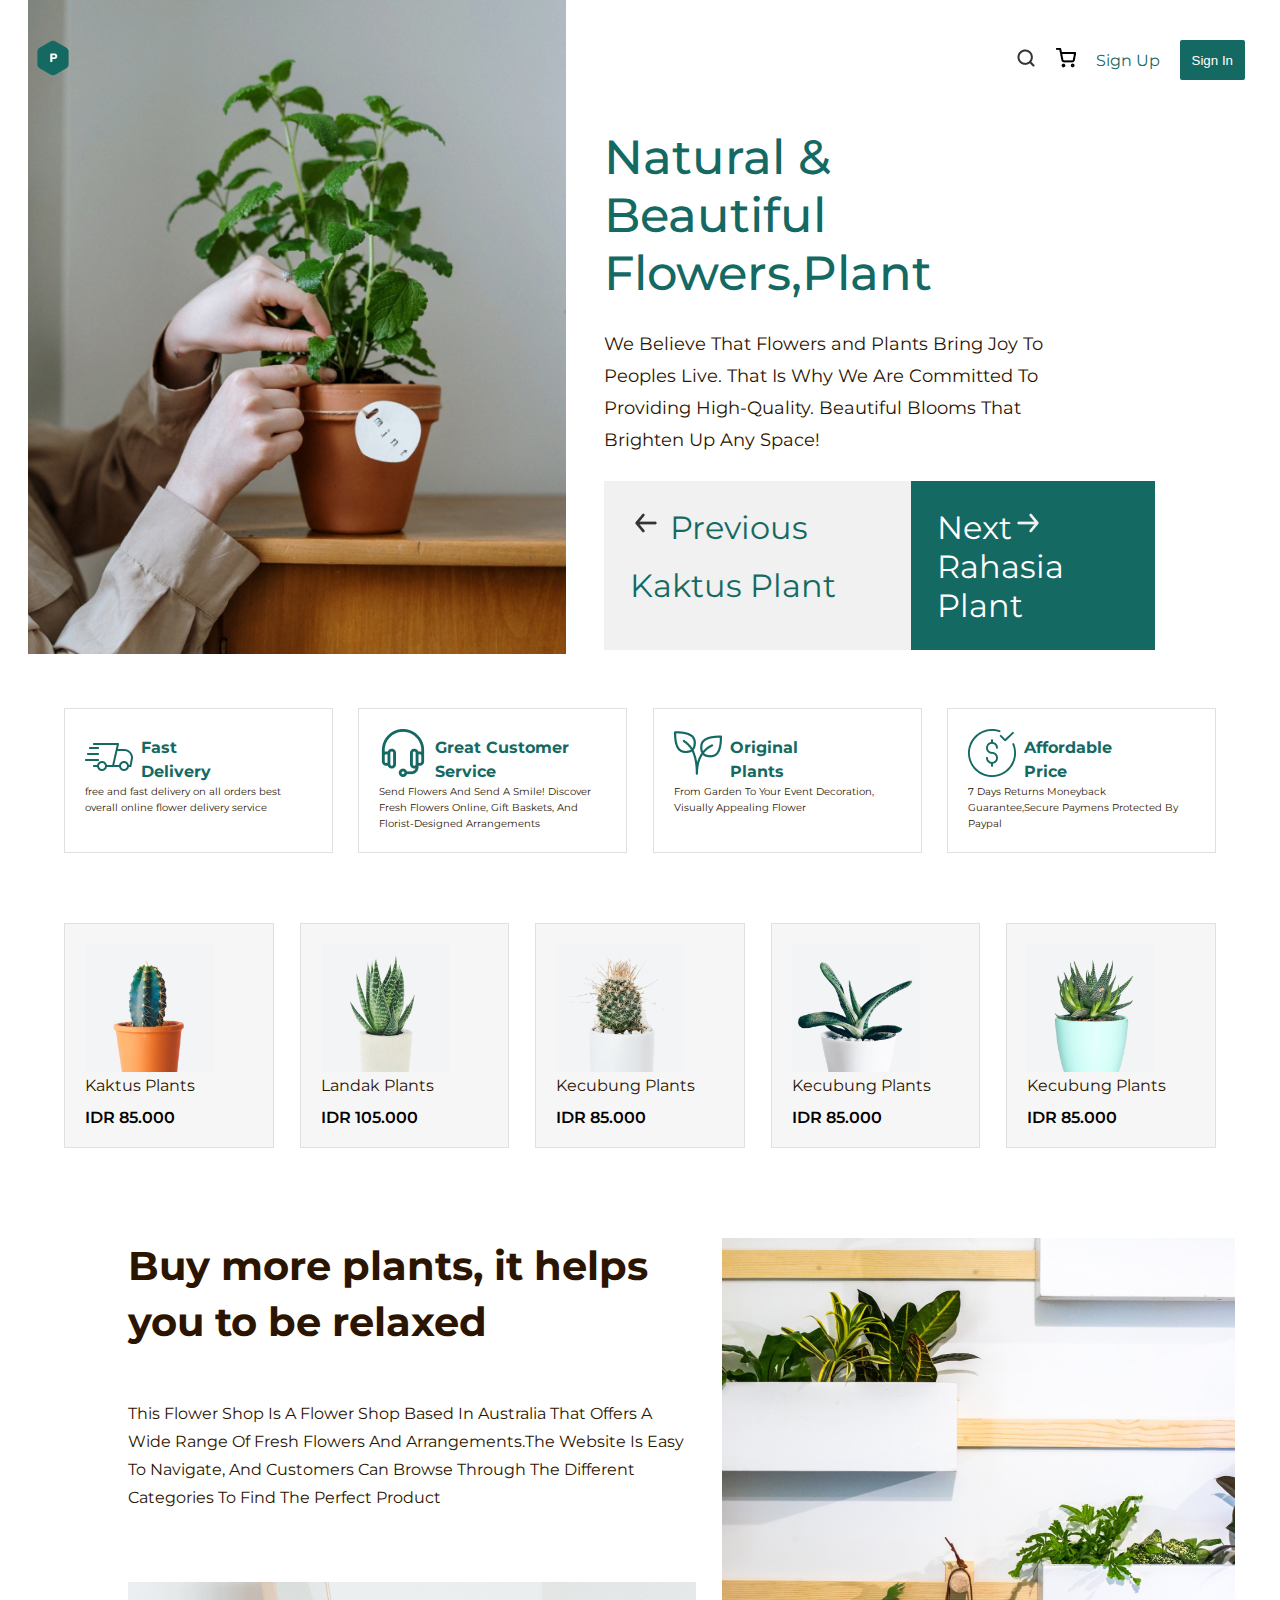
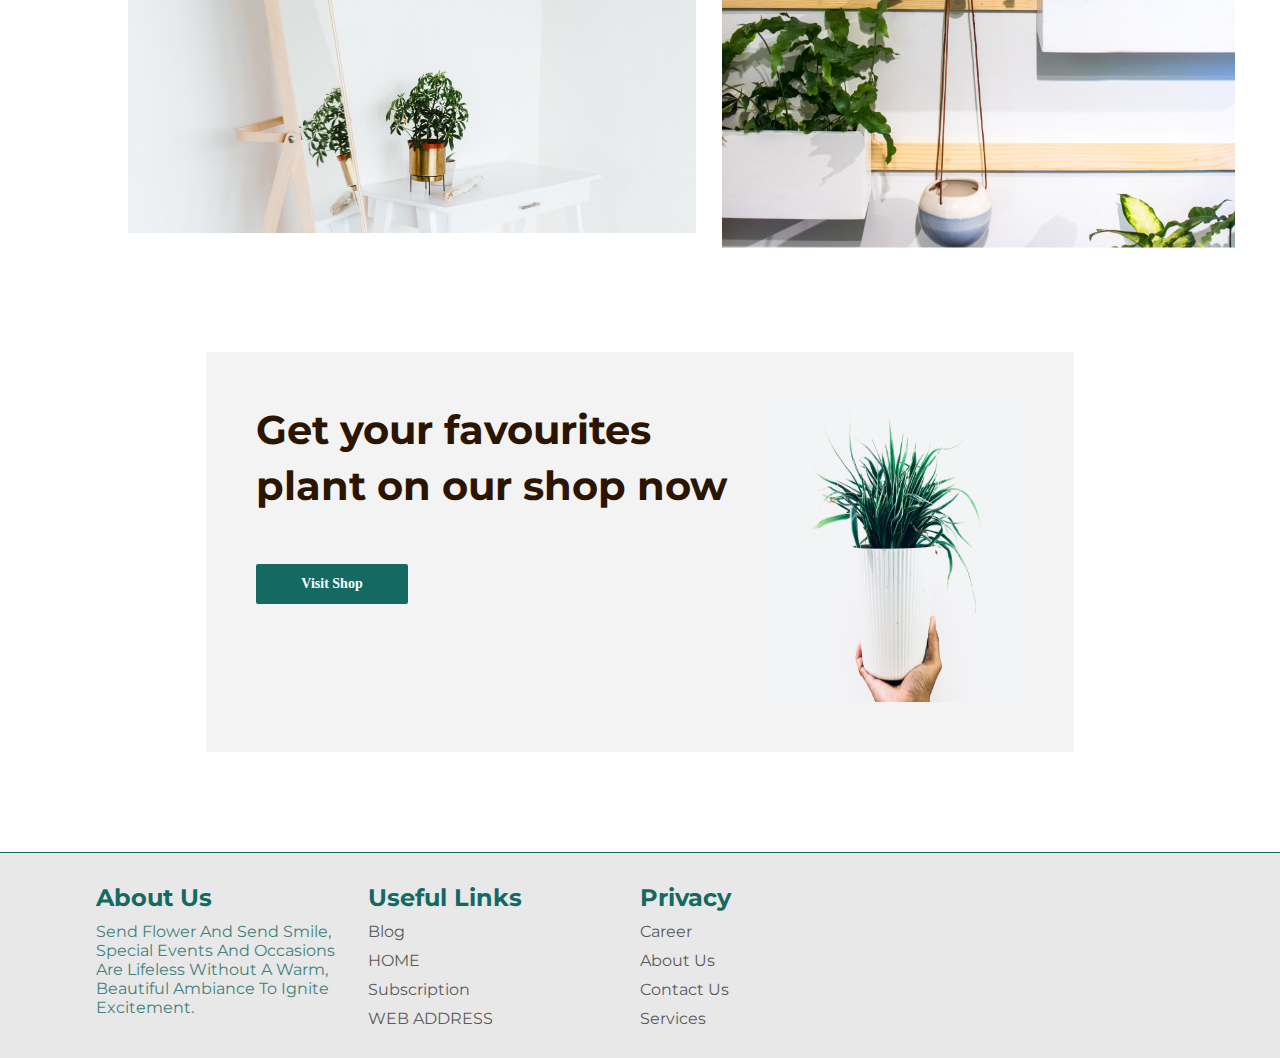
<file: index.html>
<!DOCTYPE html>
<html lang="en">
<head>
    <meta charset="UTF-8">
    <meta name="viewport" content="width=device-width, initial-scale=1.0">
    <link rel="preconnect" href="https://fonts.gstatic.com">
    <link
        href="https://fonts.googleapis.com/css2?family=Montserrat:wght@400;500;700&family=Poppins:wght@500&family=Work+Sans:wght@400;500&display=swap"
        rel="stylesheet">
    <title>kaktus plant shop</title>
    <link rel="stylesheet" href="./style.css">
</head>
<body>
    <!-- header -->
    <header class="header-banner">
        <div class="navigationbar">
            <div class="logo">
                <a href="#">
                    <img src="./img/plant-logo.png" alt="Icon plant">
                </a>
            </div>
           
            <div class="nav-links">
                <div class="header-a">
                    <a href="#" class="header-link-logo" id="search1">
                        <img src="img/search 1.png" alt="Icon search">
                    </a>
                    <a href="./shop.html" class="header-link-logo" id="cart1">
                        <img src="img/shopping-cart 1.png" alt="Icon cart">
                    </a>
                    <a href="./signup.html" class="header-link" id="up1">Sign Up</a>
                    <button class="button">
                        <a href="./signup.html" class="header-link" id="in1">Sign In</a>
                    </button>
                </div>
            </div>
            
        </div>
        
        <div class="header-part">
            <div class="headeer-part1">
                <img class="header-image" src="img/pexels-cottonbro.jpg" alt="Foto plant">
            </div>
            <div class="header-part2">
                <h1 class="heading1">Natural & Beautiful Flowers,Plant</h1>
                <p class="text1">
                    We Believe That Flowers and Plants Bring Joy To Peoples Live.
                     That Is Why We Are Committed To Providing High-Quality.
                     Beautiful Blooms That Brighten Up Any Space!
                </p>
                <div class="header-control">
                    <a href="#" class="previous"><span class="button-banner"><img src="img/left_arrow-back-outline (1) 1 (1).png"
                                alt="icon back">
                            Previous</span>Kaktus Plant</a>
                    <a href="#" class="next">
                        <span class="button-banner">Next<img src="img/arrow-back-outline (1) 1.png" alt="icon next"></span>
                        Rahasia Plant</a>
                </div>
            </div>
        </div>
    </header>
    <!-- end of header -->
    <!-- carts -->
    
        <div class="container1">
            <div class="cart1">
                <img class="showcase-logo" src="img/fast 1.png" alt="icon option">
                <h4 class="showcase-title">Fast <br>Delivery</h4>
                <p class="showcase-text" style="text-transform: lowercase;">
                    Free and fast Delivery On All Orders BEST OVERALL ONLINE FLOWER DELIVERY SERVICE
                </p>
            </div>
           
            <div class="cart1">
                <img class="showcase-logo" src="img/headphones 1.png" alt="icon option">
                <h4 class="showcase-title">Great Customer <br>Service</h4>
                <p class="showcase-text">
                    Send Flowers And Send A Smile! Discover Fresh Flowers Online, Gift Baskets, And Florist-Designed Arrangements
                </p>
            </div>
          
            <div class="cart1">
                <img class="showcase-logo" src="img/plant 1.png" alt="icon option">
                <h4 class="showcase-title">Original <br>Plants</h4>
                <p class="showcase-text">
                    From Garden To Your Event Decoration, Visually Appealing Flower
                </p>
            </div>
          
            <div class="cart1">
                <img class="showcase-logo" src="img/dollar-symbol 1.png" alt="icon option">
                <h4 class="showcase-title">Affordable <br>Price</h4>
                <p class="showcase-text">
                    7 Days Returns Moneyback Guarantee,Secure Paymens
                    Protected By Paypal
                </p>
            </div>
        </div>
<!-- 
          <hr> -->
          <!-- FEATURED PLANT -->
         <div class="feature">

      
            <div class="cart2">
                <img class="showcase-image" src="img/plant1.png" alt="foto plant">
                <span class="showcase-name">Kaktus Plants</span>
                <span class="showcase-price">IDR 85.000</span>
            </div>
           

            <div class="cart2">
                <img class="showcase-image" src="img/plant2.png" alt="foto plant">
                <span class="showcase-name">Landak Plants</span>
                <span class="showcase-price">IDR 105.000</span>
            </div>
            


            <div class="cart2">
                <img class="showcase-image" src="img/plant3.png" alt="foto plant">
                <span class="showcase-name">Kecubung Plants</span>
                <span class="showcase-price">IDR 85.000</span>
            </div>
           
          
            <div class="cart2">
                <img class="showcase-image" src="img/plant4.png" alt="foto plant">
                <span class="showcase-name">Kecubung Plants</span>
                <span class="showcase-price">IDR 85.000</span>
            </div>
            
            

            <div class="cart2">
                <img class="showcase-image" src="img/plant5.png" alt="foto plant">
                <span class="showcase-name">Kecubung Plants</span>
                <span class="showcase-price">IDR 85.000</span>
            </div>
            
        </div>

       <section class="container2">
        
            <div class="box1">
                <h2 class="info-title">Buy more plants, it helps you to be relaxed</h2>
                <p class="info-text">
                    This Flower Shop Is A Flower Shop Based In Australia That Offers A Wide Range Of
                     Fresh Flowers And Arrangements.The Website Is Easy To Navigate,
                     And Customers Can Browse Through The Different Categories To Find The Perfect Product
                </p>
                <img src="img/mirror_unsplash 2.png" alt="foto plant" class="info-foto">
            </div>
         
            <div class="box2">
                <img src="img/plant_shelf_unsplash 1.png" alt="foto interior" class="info-image">
            </div>
       </section>


       <section class="box3">
        
            <div class="box3-part1">
                <h2 class="box3-title">
                    Get your favourites plant on our shop now
                </h2>
                <div class="visit-button">
                    <button class="button3">
                        <a href="#" class="visit-link">Visit Shop</a>
                    </button>
                </div>
            </div>

            <div class="box3-part2">
                <img class="hand-image" src="img/plant_in_hand.png" alt="favourites plant">
            </div>
       
       </section>

      
 <!-- footer -->
 <footer class = "footer">
    <div class = "footer-container">
        <div>
            <h2>About Us </h2>
            <p> Send Flower And Send Smile, Special Events And Occasions Are Lifeless Without A Warm,
                 Beautiful Ambiance To Ignite Excitement.</p>
         
        </div>
            
        <div>
            <h2>Useful Links</h2>
            <a href = "#">Blog</a>
            <a href = "#">HOME</a>
            <a href = "#">Subscription</a>
            <a href = "#">WEB ADDRESS</a>
        </div>

        <div>
            <h2>Privacy</h2>
            <a href = "#">Career</a>
            <a href = "#">About Us</a>
            <a href = "#">Contact Us</a>
            <a href = "#">Services</a>
        </div>

    </div>
</footer>
<!-- end of footer -->

</body>
</html>
</file>
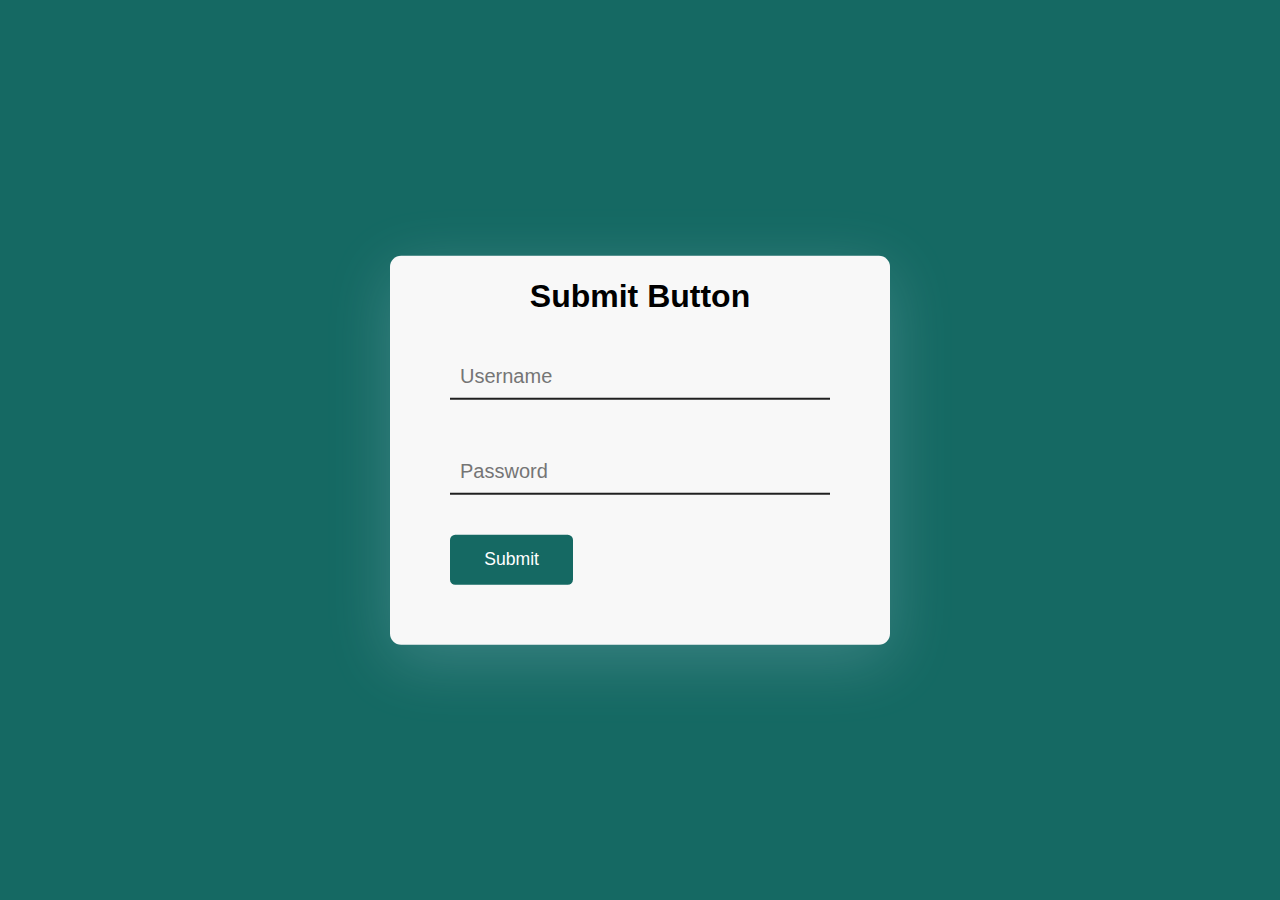
<file: signup.html>
<!DOCTYPE html>
<html lang="en">
<head>
    <meta charset="UTF-8">
    <meta name="viewport" content="width=device-width, initial-scale=1.0">
    <title>Document</title>
    <link rel="stylesheet" href="./signup.css">
</head>
<body>
    
    <div class="container">
        <h2> Submit Button</h2>
      <input type="text" placeholder="Username" id="username" />
      <input type="password" placeholder="Password" id="password" />
      <button id="submit">Submit</button>
      <p id="message-ref">Signed Up Successfully!</p>
    </div>

    <script src="./signup.js"></script>

</body>
</html>
</file>
<file: style.css>
*{
    margin: 0;
    justify-content: space-between;
}

body {
    box-sizing: border-box;
    margin: 0;
    font-family: 'Montserrat', 'sans-serif';
    font-size: 16px;
    color: #2C1500;
    display: flex;
    flex-direction: column;
    background: #FFF;
    overflow-x: hidden;
}
.navigationbar{
    margin: 0;
    padding: 40px 35px;
    position: absolute;
    top: 0;
    left: 0;
    right: 0;
    z-index: 2;
    display: flex;
    justify-content: space-between;
}
.header-a a{
    display: block;
}
.header-a{
  display: flex;
  justify-content: space-between;
  align-items: center;
  width: 100%;
  height: 100%;
  gap: 20px;
}
button {
    background: #156963;
    border-radius: 2px;
    padding: 4px 12px;
    font-weight: 500;
    height: 40px;
    border: none;
    color: #fff;
    cursor: pointer;
}
#in1{
    text-decoration: none;
    color: #FFF;
}
#up1{
    color: #156963;
    text-decoration: none;
}
.header-banner{
    margin-left: 2.2%;
    width: 100vw;
    height: auto;
}
.header-part{
    width: 100vw;
    height: auto;
    display: flex;
    justify-content: space-between;
    gap: 3vw;
}

.header-image {
    width: 100%;
    height: fit-content;
}
.header-part2{
    width: 35vw;
    height: auto;
    margin-top: 10vw;
    margin-right: 20vw;
}
.heading1{
    /* width: 35vw;
    height: auto; */
    color: var(--akana-green, #156963);
    font-family: Montserrat;
    font-size: 48px;
    font-style: normal;
    font-weight: 500;
    line-height: normal;
    }

.text1{
    color: var(--kq-black, #2C1500);
    font-family: Montserrat;
    font-size: 18px;
    font-style: normal;
    font-weight: 400;
    line-height: 32px; /* 177.778% */
    /* width: 25vw;
    height: auto; */
    margin-top: 2vw;
}
.previous{
 
    display: grid;
    font-size: 32px;
    margin-top: 2vw;
    background-color: #f1f1f1;
    color: #156963;
    padding: 2vw;
    width: 60vw;
    text-decoration: none;
    min-width: 20vw;
    height: auto;
}
.next {
    font-size: 32px;
    background-color: #156963;
    color: white;
    padding: 2vw;
    margin-top: 2vw;
    width: 60vw;
    min-width: 15vw;
    height: auto;
    height: fit-content;
    display: grid;
    text-decoration: none;
}
.header-control{
    display: flex;
}
/* end of header */
/* carts */
.container1{
    width: 90vw;
    height: auto;
    display: flex;
    justify-content: space-between;
    gap: 2vw;
    margin: auto;
    margin-top: 50px;
}
.cart1{
    border: 1px solid #E0E0E0;
    background: white;
    padding: 20px;
    width: 20vw;
    height: auto;
    
}
.showcase-title{
    color:  #156963;
    font-family: Montserrat;
    display: inline-block;
    margin-left: 4px;
    font-size: 16px;
    font-style: normal;
    font-weight: 700;
    line-height: 24px; /* 150% */
}
.showcase-text{
    color:  #2C1500;
font-family: Montserrat;
font-size: 10px;
font-style: normal;
font-weight: 400;
line-height: 16px; /* 160% */
}


.feature{
    width: 90vw;
    height: auto;
    display: flex;
    justify-content: space-between;
    gap: 2vw;
    margin: auto;
    margin-top: 70px;
}
.cart2{
    border: 1px solid #E0E0E0;
    background: #f6f6f6;
    padding: 20px;
    width: 20vw;
    height: auto;
    
}
.showcase-image{
    width:10vw ;
    height: auto;
}
.showcase-price{
    color: #000;
    font-family: Montserrat;
    font-size: 16px;
    font-style: normal;
    font-weight: 600;
    line-height: normal;
    display: block;
    margin-top: 1vw;
}
/* hr{
    margin-top: 40px;
    width: 80vw;
    margin-left: 10vw;
    
} */

.container2{
    width: 90vw;
    height: auto;
    display: flex;
    justify-content: space-between;
    gap: 2vw;
    margin-left: 10vw;
    margin-top: 90px;
}
.box2{
    width: 50vw;
    height: auto;
}
.box1{
    width: 50vw;
    height: auto;
}
.info-title{
    color: var(--kq-black, #2C1500);
    font-family: Montserrat;
    font-size: 40px;
    font-style: normal;
    font-weight: 700;
    line-height: 56px; /* 140% */
}
.info-text{
    color: var(--kq-black, #2C1500);
   font-family: Montserrat;
   font-size: 16px;
   font-style: normal;
   font-weight: 400;
   line-height: 28px; /* 175% */
   margin-top: 50px;
}

.info-foto{
    display: inline-block;
    margin-top: 70px;
}


.box3{
    width: 60vw;
    height: 300px;
    margin: auto;
    margin-top: 100px;
    display: flex;
    background-color: #f3f3f3;
    padding: 50px;
}
.box3-title{
    color:  #2C1500;
    width: 40vw;
    font-family: Montserrat;
    font-size: 40px;
    font-style: normal;
    font-weight: 700;
    line-height: 56px; /* 140% */
    margin: auto;
}
.box3-part2{
    margin-left: -60px;
}
.button3{
    display: flex;
    width: 152px;
    padding: 10px 20px;
    justify-content: center;
    align-items: center;
    border: 1px solid  #156963;
    background: #156963;
    margin-top: 50px;
}

.visit-link{
    color:  #FAFEFE;
    text-decoration: none;
    text-align: center;
    font-family: Nunito;
    font-size: 14px;
    font-style: normal;
    font-weight: 700;
    line-height: 20px; /* 142.857% */
}
.hand-image{
    width: 20vw;
    height: 300px;
}



/* footer */
.footer{
    background: rgb(232, 232, 232);
    border-top:#156963 solid 1px;
    color: #156963;
    text-align: center;
   margin-top: 100px;
   width: 100vw;
}
.footer-container{
    width: 85vw;
    padding: 30px 0;
     margin: auto;
     
}

.footer-container p, .footer-container a, .footer-container span{
    opacity: 0.8;
}
.footer a{
    display: block;
    color: #373737;
    text-decoration: none;
}

.contact-item span{
    display: block;
}

.footer div a{
    margin-top: 10px;
}
.footer-container div p{
    margin-top: 10px;
}
@media(min-width: 900px){
    .footer-container{
        display: grid;
        grid-template-columns: repeat(2, 1fr);
        
        
    }
}
@media(min-width: 1170px){
    .footer{
        text-align: left;
    }
    .footer-container{
        grid-template-columns: repeat(4, 1fr);
        
    }
    .footer-container div:nth-child(1) p{
        padding-right: 20px;
    }
    .contact-item{
        display: grid;
        grid-template-columns: 10% 90%;
        margin-bottom: 15px;
        align-items: center;
    }
}

/* media queries */

@media (max-width:900px) {
    .header-part{
        display: grid;
       
    }
   .header-image{
    width: 100vw;
   }
   .header-part2{
    width: 80vw;
   }
   .container1{
    flex-wrap: wrap;
   }
   .feature{
    flex-wrap: wrap;
   }
   .box2{
    display: none;
   }
   .box1{
    width: 80vw;
   }
   .box3{
    height: 500px;
   }
   .info-foto{
    width: 80vw;
   }
   .footer-container div{
    margin-top: 60px;
   }
   .box3-part2{
    display: none;
   }
   
}
@media (max-width:450px) {
    .feature{
        display: flex;
        flex-direction: column;
        gap: 40px;
        justify-content: center;
        align-items: center;
    }
    .container1{
        display: flex;
        flex-direction: column;
        gap: 40px;
        justify-content: center;
        align-items: center;
    }
    .cart2{
        width: 50vw;
    }
    .cart1{
        width: 40vw;
    }
}
@media (max-width:600px) {
    .previous{
        font-size: 20px;
    }
    .header-part2{
        margin-left: 30px;
    }
    .header-a{
        display: none;
       }
}
</file>
<file: signup.css>
* {
    padding: 0;
    margin: 0;
    box-sizing: border-box;
    font-family: "Poppins", sans-serif;
  }
  body {
    background-color:  #156963;
  }
  .container {
    width: 31.25em;
    background-color: #f8f8f8;
    padding: 1.4em 3.75em;
    position: absolute;
    transform: translate(-50%, -50%);
    top: 50%;
    left: 50%;
    border-radius: 0.7em;
    box-shadow: 0 1em 4em rgba(212, 234, 255, 0.2);
  }
  h2{
    text-align: center;
    font-size: 32px;
    margin-bottom: 30px;
    color: lightblack;
  }
  input,
  #submit {
    border: none;
    outline: none;
    display: block;
  }
  input {
    width: 100%;
    background-color: transparent;
    margin-bottom: 2em;
    font-size: 20px;
    padding: 1em 0 0.5em 0.5em;
    border-bottom: 2px solid #202020;
  }
  #submit {
    position: relative;
    left: 0;
    font-size: 1.1em;
    width: 7em;
    background-color: #156963;
    color: white;
    padding: 0.8em 0;
    margin-top: 2em;
    border-radius: 0.3em;
  }
  #message-ref {
    font-size: 0.9em;
    margin-top: 1.5em;
    color: #34bd34;
    visibility: hidden;
  }
</file>
